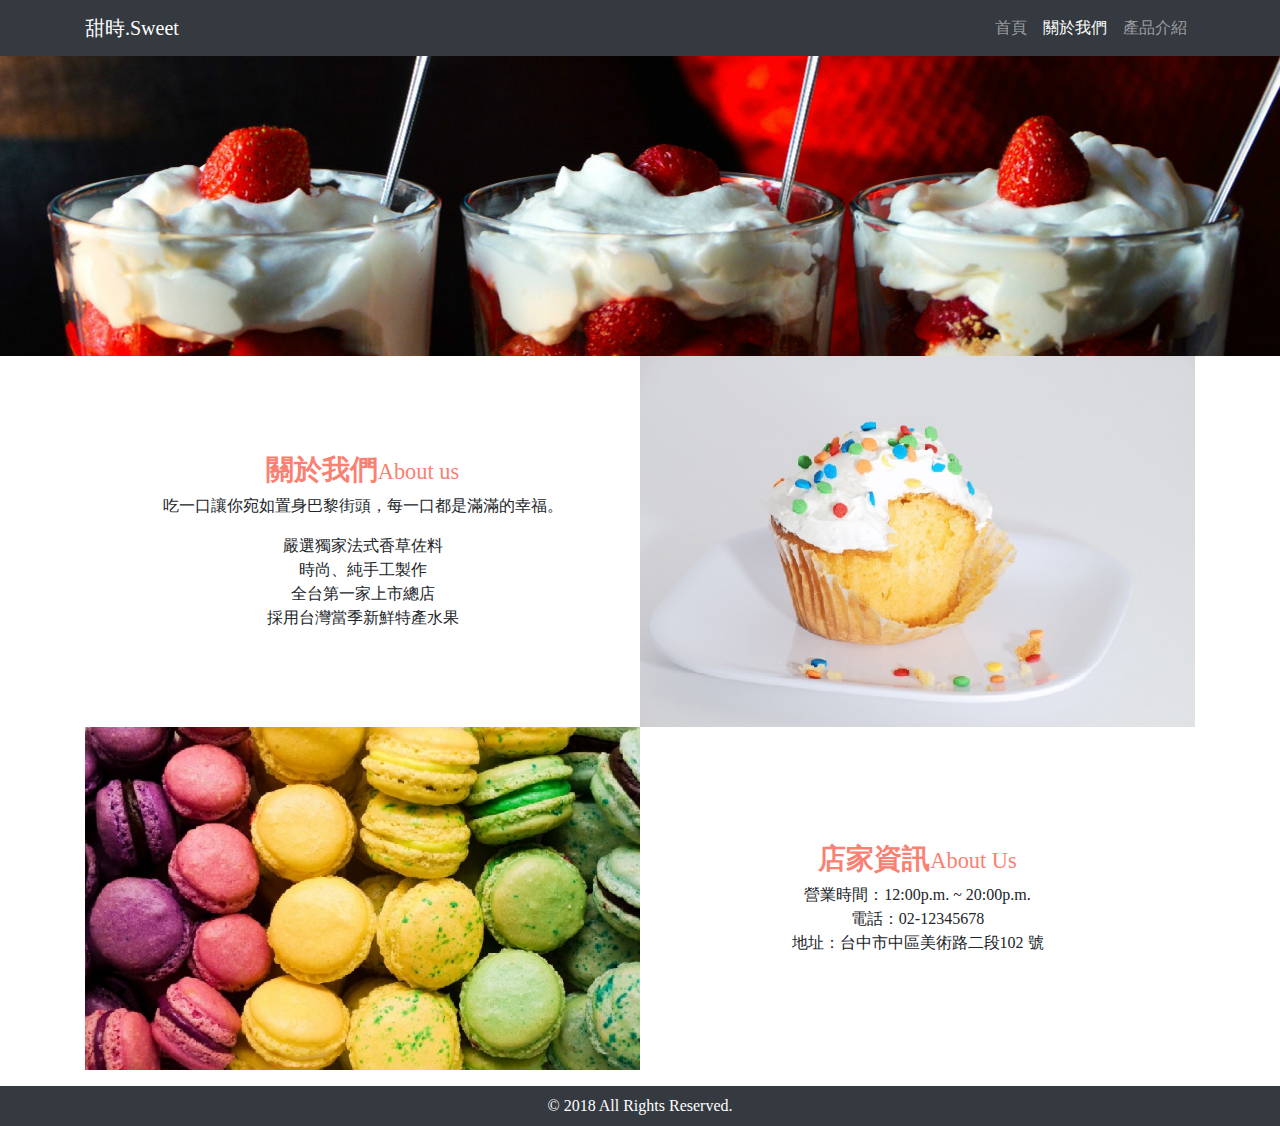
<file: 甜點課堂載點/about.html>
<!DOCTYPE html>
<html lang="en">
<head>
<meta charset="utf-8">
<meta name="viewport" content="width=device-width, initial-scale=1, shrink-to-fit=no">
<link rel="stylesheet" href="css/bootstrap.css" >
<link rel="stylesheet" href="css/about.css" >
<link rel="stylesheet" href="https://cdn.jsdelivr.net/npm/bootstrap@4.1.3/dist/css/bootstrap.min.css" integrity="sha384-MCw98/SFnGE8fJT3GXwEOngsV7Zt27NXFoaoApmYm81iuXoPkFOJwJ8ERdknLPMO" crossorigin="anonymous">
<script src="https://ajax.googleapis.com/ajax/libs/jquery/3.1.1/jquery.min.js"></script>
<title>關於我們</title>
</head>
<body>
    <header>
        <nav class="navbar navbar-expand-lg navbar-dark bg-dark fixed-top">
            <div class="container">
            <a class="navbar-brand" href="index.html">甜時.Sweet</a>
            <button class="navbar-toggler" type="button" data-toggle="collapse" data-target="#navbarSupportedContent" aria-controls="navbarSupportedContent" aria-expanded="false" aria-label="Toggle navigation">
              <span class="navbar-toggler-icon"></span>
           
            
            </button>
          
            <div class="collapse navbar-collapse" id="navbarSupportedContent">
              <ul class="navbar-nav ml-auto">
                <li class="nav-item">
                  <a class="nav-link" href="index.html">首頁 <span class="sr-only">(current)</span></a>
                </li>
                <li class="nav-item active">
                  <a class="nav-link" href="about.html">關於我們</a>
                </li>
                <li class="nav-item">
                    <a class="nav-link" href="product.html">產品介紹</a>
                  </li>
              </ul>
            </div> </div>
          </nav>
        <div id="banner"></div>
        <div class="container mb-3">
            <div class="row no-gutters">
                <div class="col-lg align-self-center text-center">
                    <h3 class="title mt-3">關於我們<small>About us</small></h3>
                    <p>吃一口讓你宛如置身巴黎街頭，每一口都是滿滿的幸福。</p>
                    <p>嚴選獨家法式香草佐料<br/>時尚、純手工製作<br/>全台第一家上市總店<br/>採用台灣當季新鮮特產水果</p>
                </div>
                <div class="col-lg">
                    <img src="images/cupcake.jpg" class="img-fluid">
                </div>
            </div>
            <div class="row no-gutters">
                <div class="col-lg align-self-center text-center">
                    <h3 class="title mt-3">店家資訊<small>About Us</small></h3>
                    <p>營業時間：12:00p.m. ~ 20:00p.m.<br/>電話：02-12345678<br/>地址：台中市中區美術路二段102 號</p></p>
                </div>
                <div class="col-lg order-lg-first">
                    <img src="images/macarons.jpg" class="img-fluid">
                </div>
            </div>
        

        
        </div>
    </header>
    <script src="js/bootstrap.js" ></script>
    <script src="js/jquery-3.6.0.min.js" ></script>
    <script src="https://code.jquery.com/jquery-3.3.1.slim.min.js" integrity="sha384-q8i/X+965DzO0rT7abK41JStQIAqVgRVzpbzo5smXKp4YfRvH+8abtTE1Pi6jizo" crossorigin="anonymous"></script>
    <script src="https://cdn.jsdelivr.net/npm/popper.js@1.14.3/dist/umd/popper.min.js" integrity="sha384-ZMP7rVo3mIykV+2+9J3UJ46jBk0WLaUAdn689aCwoqbBJiSnjAK/l8WvCWPIPm49" crossorigin="anonymous"></script>
    <script src="https://cdn.jsdelivr.net/npm/bootstrap@4.1.3/dist/js/bootstrap.min.js" integrity="sha384-ChfqqxuZUCnJSK3+MXmPNIyE6ZbWh2IMqE241rYiqJxyMiZ6OW/JmZQ5stwEULTy" crossorigin="anonymous"></script>
    <footer class="text-center bg-dark text-white py-2">© 2018 All Rights Reserved.</footer>   
</body>
</html>
</file>
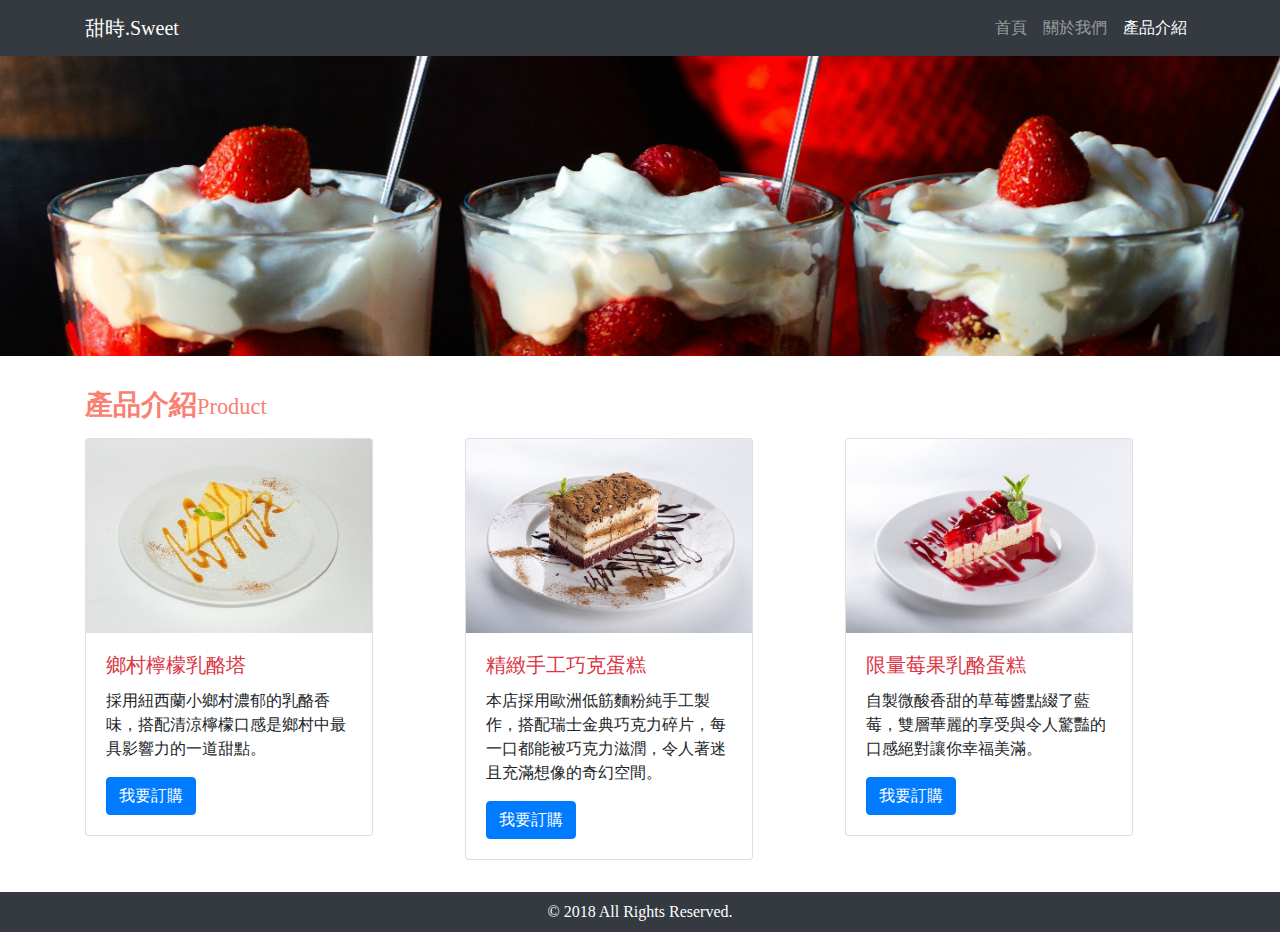
<file: 甜點課堂載點/product.html>
<!doctype html>
<html lang="en">
  <head>
    <!-- Required meta tags -->
    <meta charset="utf-8">
    <meta name="viewport" content="width=device-width, initial-scale=1, shrink-to-fit=no">

    <!-- Bootstrap CSS -->
    <link rel="stylesheet" href="css/bootstrap.css" >
    <link rel="stylesheet" href="css/product.css" >
    <link rel="stylesheet" href="https://cdn.jsdelivr.net/npm/bootstrap@4.1.3/dist/css/bootstrap.min.css" integrity="sha384-MCw98/SFnGE8fJT3GXwEOngsV7Zt27NXFoaoApmYm81iuXoPkFOJwJ8ERdknLPMO" crossorigin="anonymous">
    <script src="https://ajax.googleapis.com/ajax/libs/jquery/3.1.1/jquery.min.js"></script>
    <title>甜時.Sweet</title>
  </head>
  <body>
    <header>
        <div id="banner"></div>
        <div class="container my-3">
            <div class="row no-gutters">
                <h3 class="title my-3">產品介紹<small>Product</small></h3>
            </div>
            <div class="row">
                <div class="col-lg mb-3">
                    <div class="card" style="width: 18rem;">
                        <img src="images/cake01.jpg" class="card-img-top" alt="...">
                        <div class="card-body">
                          <h5 class="card-title text-danger">鄉村檸檬乳酪塔</h5>
                          <p class="card-text">採用紐西蘭小鄉村濃郁的乳酪香味，搭配清涼檸檬口感是鄉村中最具影響力的一道甜點。</p>
                          <a href="#" class="btn btn-primary">我要訂購</a>
                        </div>
                      </div>
                </div>
                <div class="col-lg mb-3">
                    <div class="card" style="width: 18rem;">
                        <img src="images/cake02.jpg" class="card-img-top" alt="...">
                        <div class="card-body">
                          <h5 class="card-title text-danger">精緻手工巧克蛋糕</h5>
                          <p class="card-text">本店採用歐洲低筋麵粉純手工製作，搭配瑞士金典巧克力碎片，每一口都能被巧克力滋潤，令人著迷且充滿想像的奇幻空間。</p>
                          <a href="#" class="btn btn-primary">我要訂購</a>
                        </div>
                      </div>
                </div>
                <div class="col-lg mb-3">
                    <div class="card" style="width: 18rem;">
                        <img src="images/cake03.jpg" class="card-img-top" alt="...">
                        <div class="card-body">
                          <h5 class="card-title text-danger">限量莓果乳酪蛋糕</h5>
                          <p class="card-text">自製微酸香甜的草莓醬點綴了藍莓，雙層華麗的享受與令人驚豔的口感絕對讓你幸福美滿。

                        </p>
                          <a href="#" class="btn btn-primary">我要訂購</a>
                        </div>
                      </div>
                </div>
            </div>
        </div>
        <nav class="navbar navbar-expand-lg navbar-dark bg-dark fixed-top">
            <div class="container">
            <a class="navbar-brand" href="index.html">甜時.Sweet</a>
            <button class="navbar-toggler" type="button" data-toggle="collapse" data-target="#navbarSupportedContent" aria-controls="navbarSupportedContent" aria-expanded="false" aria-label="Toggle navigation">
              <span class="navbar-toggler-icon"></span>
            
            
            </button>
          
            <div class="collapse navbar-collapse" id="navbarSupportedContent">
              <ul class="navbar-nav ml-auto">
                <li class="nav-item ">
                  <a class="nav-link" href="index.html">首頁 <span class="sr-only">(current)</span></a>
                </li>
                <li class="nav-item">
                  <a class="nav-link" href="about.html">關於我們</a>
                </li>
                <li class="nav-item active">
                    <a class="nav-link" href="product.html">產品介紹</a>
                  </li>
              </ul>
            </div>
          </nav>
          </div>
    </header>
    <footer class="text-center bg-dark text-white py-2">© 2018 All Rights Reserved.</footer>   

    <!-- Optional JavaScript; choose one of the two! -->

    <!-- Option 1: jQuery and Bootstrap Bundle (includes Popper) -->
    <script src="js/bootstrap.js" ></script>
    <script src="js/jquery-3.6.0.min.js" ></script>
    <script src="https://code.jquery.com/jquery-3.3.1.slim.min.js" integrity="sha384-q8i/X+965DzO0rT7abK41JStQIAqVgRVzpbzo5smXKp4YfRvH+8abtTE1Pi6jizo" crossorigin="anonymous"></script>
    <script src="https://cdn.jsdelivr.net/npm/popper.js@1.14.3/dist/umd/popper.min.js" integrity="sha384-ZMP7rVo3mIykV+2+9J3UJ46jBk0WLaUAdn689aCwoqbBJiSnjAK/l8WvCWPIPm49" crossorigin="anonymous"></script>
    <script src="https://cdn.jsdelivr.net/npm/bootstrap@4.1.3/dist/js/bootstrap.min.js" integrity="sha384-ChfqqxuZUCnJSK3+MXmPNIyE6ZbWh2IMqE241rYiqJxyMiZ6OW/JmZQ5stwEULTy" crossorigin="anonymous"></script>   
    <!-- Option 2: Separate Popper and Bootstrap JS -->
    <!--
    <script src="https://cdn.jsdelivr.net/npm/jquery@3.5.1/dist/jquery.slim.min.js" integrity="sha384-DfXdz2htPH0lsSSs5nCTpuj/zy4C+OGpamoFVy38MVBnE+IbbVYUew+OrCXaRkfj" crossorigin="anonymous"></script>
    <script src="https://cdn.jsdelivr.net/npm/popper.js@1.16.1/dist/umd/popper.min.js" integrity="sha384-9/reFTGAW83EW2RDu2S0VKaIzap3H66lZH81PoYlFhbGU+6BZp6G7niu735Sk7lN" crossorigin="anonymous"></script>
    <script src="https://cdn.jsdelivr.net/npm/bootstrap@4.6.2/dist/js/bootstrap.min.js" integrity="sha384-+sLIOodYLS7CIrQpBjl+C7nPvqq+FbNUBDunl/OZv93DB7Ln/533i8e/mZXLi/P+" crossorigin="anonymous"></script>
    -->
  </body>
</html>
</file>
<file: 甜點課堂載點/css/about.css>
body{
    font-family: Microsoft JhengHei;
}
#banner{
    background-image: url(../images/banner.jpg);
    background-position: center center;
    background-size: cover;
    height: 300px;
    margin-top: 3.5rem;
}
.title{
    color: #FA8072;
    font-weight: bold;
}
</file>
<file: 甜點課堂載點/css/product.css>
body{
    font-family: Microsoft JhengHei;
}
#banner{
    background-image:url(../images/banner.jpg);
    background-position: center center;
    background-size: cover;
    height: 300px;
    margin-top:3.5rem;
}
.title{
    color:#FA8072;
    font-weight: bold;
}
</file>
